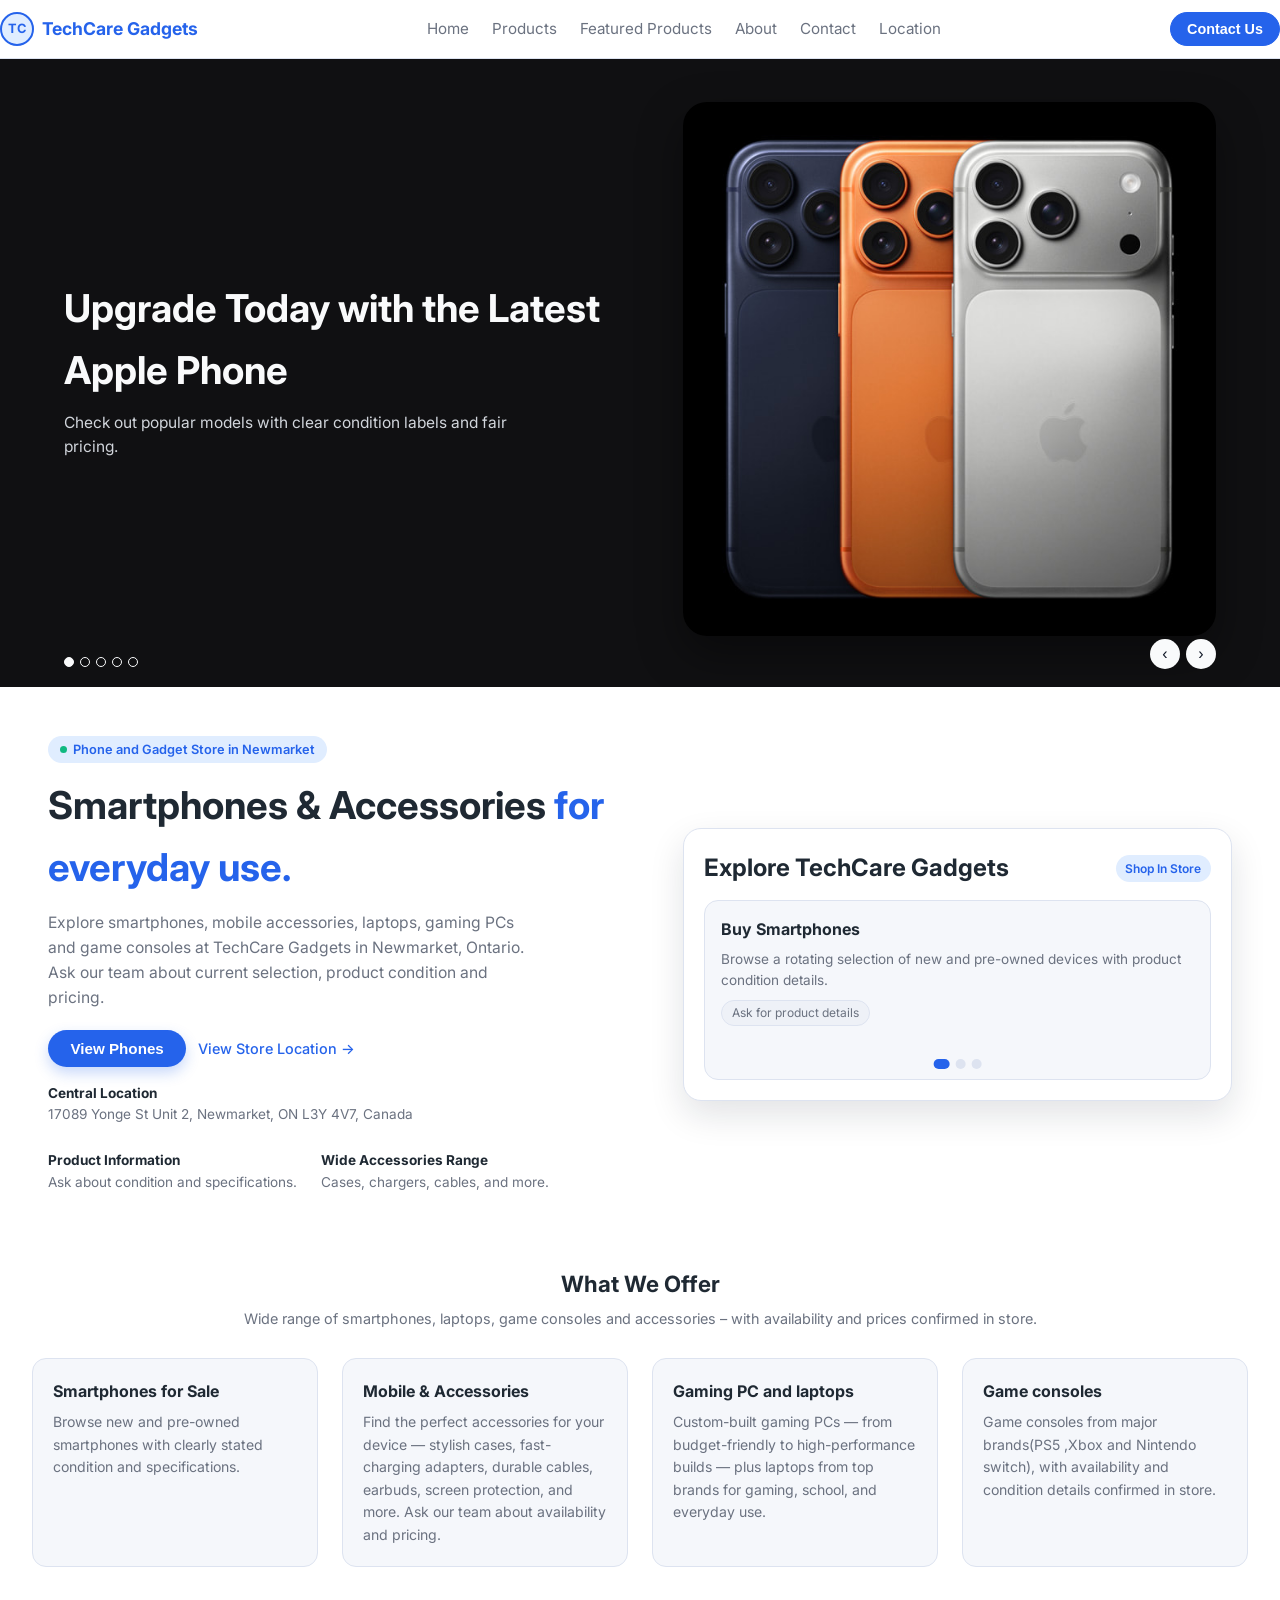
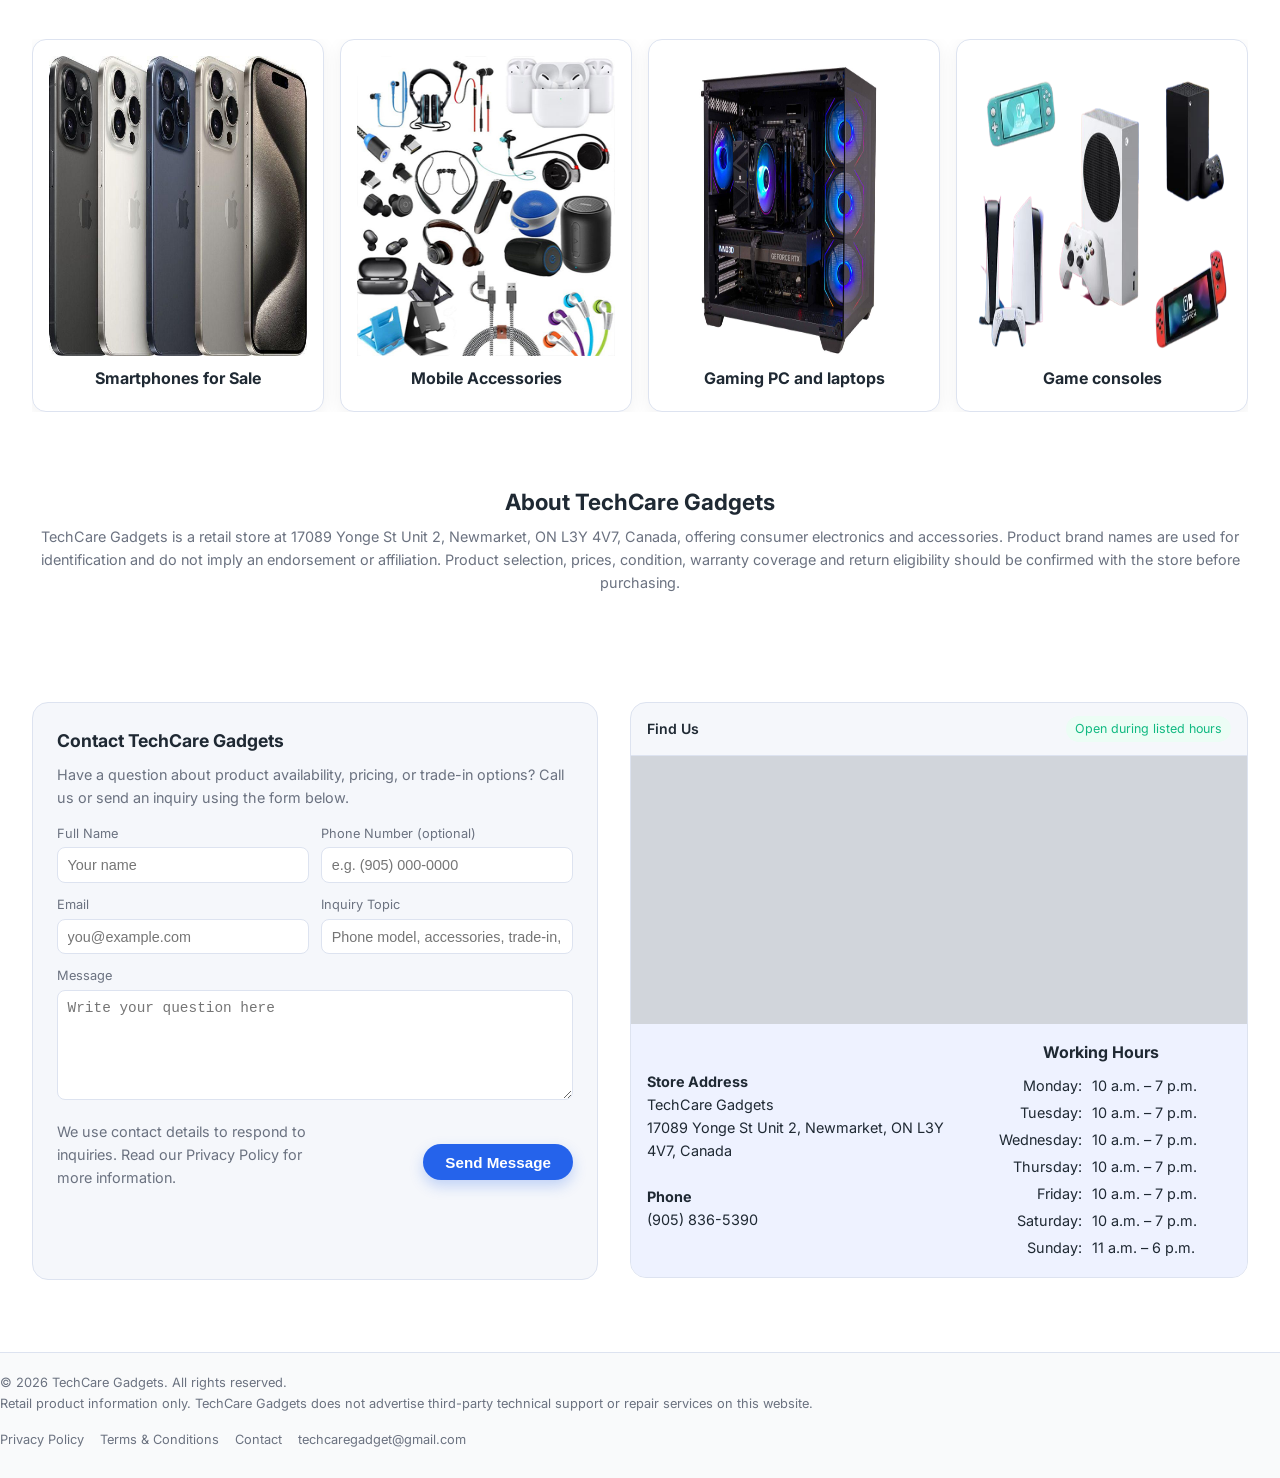
<file: index.html>
<!DOCTYPE html>
<html lang="en">
<head>
  <meta charset="UTF-8" />
  <meta name="viewport" content="width=device-width, initial-scale=1.0" />
  <title>TechCare Gadgets | Phones & Accessories</title>

  <!-- Retail storefront description: only advertise products actually offered. -->
  <meta name="description" content="TechCare Gadgets is a Newmarket, Ontario retail store offering smartphones, phone accessories, laptops, gaming PCs and game consoles. Contact the store for availability and pricing." />
  <meta name="robots" content="index,follow" />

  <!-- Preload & load font fast -->
  <link rel="preconnect" href="https://fonts.googleapis.com">
  <link rel="preconnect" href="https://fonts.gstatic.com" crossorigin>
  <link rel="preload" href="https://fonts.googleapis.com/css2?family=Inter:wght@300;400;500;600&display=swap" as="style">
  <link href="https://fonts.googleapis.com/css2?family=Inter:wght@300;400;500;600&display=swap" rel="stylesheet">

  <!-- Main stylesheet -->
  <link rel="stylesheet" href="style.css">

  <!-- LocalBusiness / MobilePhoneStore Schema -->
  <script type="application/ld+json">
  {
    "@context": "https://schema.org",
    "@type": "MobilePhoneStore",
    "name": "TechCare Gadgets",
    "address": {
      "@type": "PostalAddress",
      "streetAddress": "17089 Yonge St Unit 2",
      "addressLocality": "Newmarket",
      "addressRegion": "ON",
      "postalCode": "L3Y 4V7",
      "addressCountry": "CA"
    },
    "telephone": "+19058365390",
    "url": "https://tech-care-gadgets.vercel.app/",
    "openingHoursSpecification": [
      {
        "@type": "OpeningHoursSpecification",
        "dayOfWeek": ["Monday","Tuesday","Wednesday","Friday"],
        "opens": "10:00",
        "closes": "19:00"
      },
      {
        "@type": "OpeningHoursSpecification",
        "dayOfWeek": "Thursday",
        "opens": "10:00",
        "closes": "19:00"
      },
      {
        "@type": "OpeningHoursSpecification",
        "dayOfWeek": "Saturday",
        "opens": "10:00",
        "closes": "19:00"
      },
      {
        "@type": "OpeningHoursSpecification",
        "dayOfWeek": "Sunday",
        "opens": "11:00",
        "closes": "18:00"
      }
    ]
  }
  </script>
</head>
<body>

 

  <!-- HEADER -->
  <header>
    <div class="container nav">
      <div class="logo">
        <div class="logo-icon">TC</div>
        <span>TechCare Gadgets</span>
      </div>

      <nav aria-label="Primary navigation">
        <ul>
          <li><a href="#home">Home</a></li>
          <li><a href="#services">Products</a></li>
          <li><a href="#featured">Featured Products</a></li>
          <!--<li><a href="#featured">Featured Phones</a></li>-->
          <li><a href="#about">About</a></li>
          <li><a href="#contact">Contact</a></li>
          <li><a href="#location">Location</a></li>
        </ul>
      </nav>

      <button class="nav-cta" onclick="document.getElementById('contact').scrollIntoView({behavior:'smooth'})">
        Contact Us
      </button>
    </div>
  </header>

   <!-- ===== FULL-WIDTH PROMO HERO (slides from backend later) ===== -->
  <section class="promo-hero" id="promo-hero">
    <div class="promo-hero-track" id="promoHeroTrack">
      <!-- JS will inject .promo-slide items into this container -->
      <div class="promo-slides" id="promoSlides"></div>
    </div>

    <!-- Controls & dots -->
    <div class="promo-controls">
      <button type="button" class="promo-arrow" id="promoPrev" aria-label="Previous promotion">‹</button>
      <button type="button" class="promo-arrow" id="promoNext" aria-label="Next promotion">›</button>
    </div>

    <div class="promo-dots" id="promoDots" aria-label="Promotion navigation"></div>
  </section>

  <!-- HERO -->
  <main id="home">
    <section class="hero">
      <div class="hero-full hero-grid">
        <!-- Left -->
        <div>
          <div class="hero-tag">
            <span class="badge-dot"></span>
            Phone and Gadget Store in Newmarket
          </div>

          <h1>
            Smartphones &amp; Accessories
            <span class="highlight">for everyday use.</span>
          </h1>

          <p>
            Explore smartphones, mobile accessories, laptops, gaming PCs and game consoles at TechCare Gadgets in Newmarket, Ontario. Ask our team about current selection, product condition and pricing.
          </p>

          <div class="hero-cta-group">
            <button class="btn-primary" onclick="document.getElementById('featured').scrollIntoView({behavior:'smooth'})">
              View  Phones
            </button>

            <a href="#location" class="btn-secondary-link">
              View Store Location →
            </a>
          </div>

          <div class="hero-meta">
            <div>
              <strong>Central Location</strong><br />
              17089 Yonge St Unit 2, Newmarket, ON L3Y 4V7, Canada
            </div>
            <div>
              <strong>Product Information</strong><br />
              Ask about condition and specifications.
            </div>
            <div>
              <strong>Wide Accessories Range</strong><br />
              Cases, chargers, cables, and more.
            </div>
          </div>
        </div>

        <!-- Right: Offer slider -->
        <div class="hero-card" aria-label="Highlights">
          <div class="hero-card-header">
            <h2>Explore TechCare Gadgets</h2>
            <span class="hero-card-badge">Shop In Store</span>
          </div>

          <div class="slider" id="offer-slider">
            <div class="slide-track" id="slide-track">
              <div class="slide">
                <div class="slide-text">
                  <h3>Buy Smartphones</h3>
                  <p>Browse a rotating selection of new and pre-owned devices with product condition details.</p>
                  <span class="pill">Ask for product details</span>
                </div>
                <!--<div class="slide-image">
                  <div class="slide-image-placeholder" aria-hidden="true"></div>
                </div> -->
              </div>

              <div class="slide">
                <div class="slide-text">
                  <h3>Sell or Trade-In</h3>
                  <p>Bring your phone for a straightforward evaluation and trade-in information.</p>
                  <span class="pill">Availability and offers may vary</span>
                </div>
                <!--<div class="slide-image">
                  <div class="slide-image-placeholder" aria-hidden="true"></div>
                </div>-->
              </div>

              <div class="slide">
                <div class="slide-text">
                  <h3>Accessories Wall</h3>
                  <p>Find cases, cables, chargers, and more that match and protect your device.</p>
                  <span class="pill">Ask about current selection</span>
                </div>
                <!--<div class="slide-image">
                  <div class="slide-image-placeholder" aria-hidden="true"></div>
                </div>-->
              </div>
            </div>

            <div class="slider-dots" aria-label="Slide navigation">
              <button type="button" class="active" data-slide="0"></button>
              <button type="button" data-slide="1"></button>
              <button type="button" data-slide="2"></button>
            </div>
          </div>
        </div>
      </div>
    </section>

    <!-- PRODUCTS (SAFE SERVICES) -->
    <section class="section section-full" id="services">

      <div class="container">
        <div class="section-header">
          <h2>What We Offer</h2>
          <p>Wide range of smartphones, laptops, game consoles and accessories – with availability and prices confirmed in store.</p>
        </div>

        <div class="service-grid">
          <article class="service-card">
            <h3>Smartphones for Sale</h3>
            <p>
              Browse new and pre-owned smartphones with clearly stated condition and specifications.
            </p>
          </article>
          

          <article class="service-card">
            <h3>Mobile  &amp; Accessories</h3>
            <p>
              Find the perfect accessories for your device — stylish cases, fast-charging adapters, durable cables, earbuds, screen protection, and more. Ask our team about availability and pricing.
            </p>
          </article>

          <article class="service-card">
            <h3>Gaming PC and laptops</h3>
            <p>
            Custom-built gaming PCs — from budget-friendly to high-performance builds — plus laptops from top brands for gaming, school, and everyday use.
            </p>
          </article>

          <article class="service-card">
            <h3>Game consoles</h3>
            <p>
              Game consoles from major brands(PS5 ,Xbox and Nintendo switch), with availability and condition details confirmed in store.
            </p>
          </article>
        </div>
      </div>
    </section>

    <!-- PRODUCT SLIDER -->
    <section class="product-slider section-full" id="featured">
      <div class="container">
        <!--<h2>Featured Phones</h2>
        <p>A selection of smartphones commonly available at our store. Stock may vary.</p> -->

        <div class="product-slider-wrapper">
          <div class="product-track">
            <!-- Card 1 -->
            <article class="product-card">
              <picture>
                <img src="images/1.jpeg" loading="lazy" alt="smartphones" width="360" height="300">
              </picture>
              <h3>Smartphones for Sale</h3>
              
            </article>

            <!-- Card 2 -->
            <article class="product-card">
              <picture>
                <img src="images/14.jpg" loading="lazy" alt="Mobile Accessories" width="360" height="300">
              </picture>
              <h3>Mobile Accessories</h3>
              
            </article>

            <!-- Card 3 -->
            <article class="product-card">
              <picture>
                
                <img src="images/12.jpg" loading="lazy" alt="Gaming PC and laptops" width="360" height="300">
              </picture>
              <h3>Gaming PC and laptops</h3>
              
            </article>
            <!-- Card 4 -->
            
            <article class="product-card">
              <picture>
                <img src="images/10.png" loading="lazy" alt="Game consoles" width="360" height="300">
              </picture>
              <h3>Game consoles</h3>
              
            </article>
          </div>
        </div>

        <!--<div class="product-nav">
          <button type="button" id="prevProduct">‹ Prev</button>
          <button type="button" id="nextProduct">Next ›</button>
        </div>-->
      </div>
    </section>

    <!-- STORE INFORMATION -->
    <section class="section section-full" id="about">
      <div class="container section-header">
        <h2>About TechCare Gadgets</h2>
        <p>TechCare Gadgets is a retail store at 17089 Yonge St Unit 2, Newmarket, ON L3Y 4V7, Canada, offering consumer electronics and accessories. Product brand names are used for identification and do not imply an endorsement or affiliation. Product selection, prices, condition, warranty coverage and return eligibility should be confirmed with the store before purchasing.</p>
      </div>
    </section>

    <!-- CONTACT & MAP -->
    <section class="section section-full" id="contact">

      <div class="container contact-grid">
        <!-- Contact Form -->
        <div class="contact-card">
          <h3>Contact TechCare Gadgets</h3>
          <p>
            Have a question about product availability, pricing, or trade-in options? Call us or send an inquiry using the form below.
          </p>

          <!-- Requires a properly configured backend handler in script.js before this form is advertised as working. -->
          <form id="contactForm" action="#" method="post" novalidate>
            <div class="form-row">
              <div>
                <label for="name">Full Name</label>
                <input type="text" id="name" name="name" required placeholder="Your name" />
              </div>

              <div>
                <label for="phoneInput">Phone Number (optional)</label>
                <input type="tel" id="phoneInput" name="phone" placeholder="e.g. (905) 000-0000" />
              </div>
            </div>

            <div class="form-row" style="margin-top: 0.75rem;">
              <div>
                <label for="email">Email</label>
                <input type="email" id="email" name="email" required placeholder="you@example.com" />
              </div>

              <div>
                <label for="topic">Inquiry Topic</label>
                <input type="text" id="topic" name="topic" placeholder="Phone model, accessories, trade-in, etc." />
              </div>
            </div>

            <div style="margin-top: 0.75rem;">
              <label for="message">Message</label>
              <textarea id="message" name="message" placeholder="Write your question here" required></textarea>
            </div>

            <div class="form-footer">
              <p class="form-note">
                We use contact details to respond to inquiries. Read our <a href="privacy.html">Privacy Policy</a> for more information.
              </p>
              <button type="submit" class="btn-primary">
                Send Message
              </button>
            </div>

            <div class="form-success" id="formSuccess" role="status">
              Thank you! Your message has been sent. We’ll get back to you during store hours.
            </div>
            <br>
            <br>
          </form>
        </div>

        <!-- Map + Address / Hours -->
        <div class="map-card" id="location">
          <div class="map-header">
            <span class="label">Find Us</span>
            <span class="status">Open during listed hours</span>
          </div>
          <div class="map-wrapper">
            <iframe
              title="TechCare Gadgets Location"
              loading="lazy"
              allowfullscreen
              referrerpolicy="no-referrer-when-downgrade"
              src="https://www.google.com/maps/embed?pb=!1m18!1m12!1m3!1d2867.8754692533657!2d-79.4775439!3d44.0446278!2m3!1f0!2f0!3f0!3m2!1i1024!2i768!4f13.1!3m3!1m2!1s0x882ad1205a45e7f3%3A0x9bb02aca1778d240!2sTech%20Care%20Gadgets!5e0!3m2!1sen!2sca!4v1795029282290!5m2!1sen!2sca" width="600" height="450" style="border:0;">
            </iframe>
          </div>

          <div class="address-wrapper">
            <div class="address-left">
              <strong>Store Address</strong><br>
              TechCare Gadgets<br>
              17089 Yonge St Unit 2, Newmarket, ON L3Y 4V7, Canada<br>
              <br>

              <strong>Phone</strong><br>
              <a href="tel:+19058365390">(905) 836-5390</a>
            </div>

            <div class="hours-right">
              <div class="hours-title">Working Hours</div>
              <div class="hours-list">
                <div class="row"><span>Monday:</span> <span>10 a.m. – 7 p.m.</span></div>
                <div class="row"><span>Tuesday:</span> <span>10 a.m. – 7 p.m.</span></div>
                <div class="row"><span>Wednesday:</span> <span>10 a.m. – 7 p.m.</span></div>
                <div class="row"><span>Thursday:</span> <span>10 a.m. – 7 p.m.</span></div>
                <div class="row"><span>Friday:</span> <span>10 a.m. – 7 p.m.</span></div>
                <div class="row"><span>Saturday:</span> <span>10 a.m. – 7 p.m.</span></div>
                <div class="row"><span>Sunday:</span> <span>11 a.m. – 6 p.m.</span></div>
              </div>
            </div>
          </div>

        </div>
      </div>
    </section>
  </main>

  <!-- FOOTER -->
  <footer>
    <div class="container footer-grid">
      <div>
        © <span id="year"></span> TechCare Gadgets. All rights reserved.
        <br>Retail product information only. TechCare Gadgets does not advertise third-party technical support or repair services on this website.
      </div>
      <div class="footer-links">
        <a href="privacy.html" aria-label="Privacy Policy">Privacy Policy</a>
        <a href="terms.html" aria-label="Terms &amp; Conditions">Terms &amp; Conditions</a>
        <a href="#contact" aria-label="Contact">Contact</a>
         <a href="mailto:techcaregadget@gmail.com" aria-label="Email TechCare Gadgets">techcaregadget@gmail.com</a>
      </div>
    </div>
  </footer>

  <!-- Main JS -->
  <script src="script.js"></script>
</body>
</html>
</file>
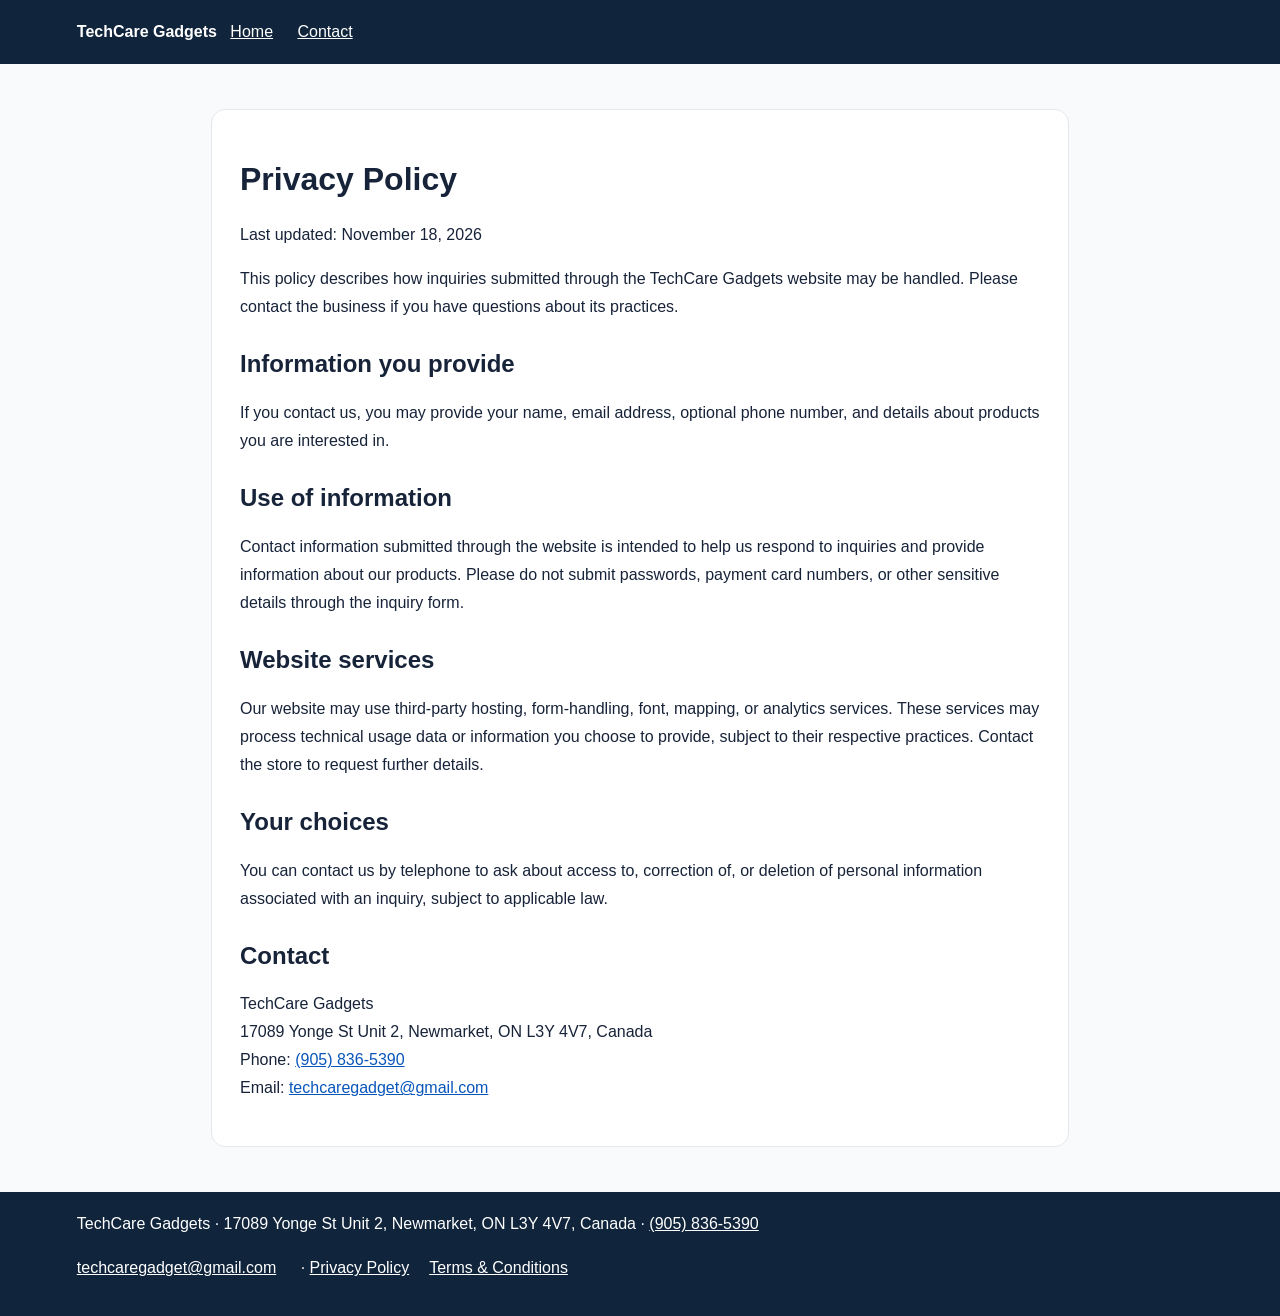
<file: privacy.html>
<!doctype html><html lang="en"><head><meta charset="utf-8"><meta name="viewport" content="width=device-width,initial-scale=1"><title>Privacy Policy | TechCare Gadgets</title><meta name="robots" content="index,follow"><link rel="canonical" href="https://tech-care-gadgets.vercel.app/privacy.html"><style>body{font-family:Inter,Arial,sans-serif;background:#f8fafc;color:#172339;line-height:1.75;margin:0}main{max-width:800px;margin:45px auto;padding:28px;background:white;border:1px solid #e5e7eb;border-radius:14px}header,footer{padding:18px 6%;background:#10243b;color:white}header a,footer a{color:white;margin-right:20px}h1,h2{line-height:1.25}h2{margin-top:28px}a{color:#0956ba}@media(max-width:800px){main{margin:15px;padding:18px}}</style></head><body><header><strong>TechCare Gadgets</strong> &nbsp; <a href="index.html">Home</a> <a href="index.html#contact">Contact</a></header><main><h1>Privacy Policy</h1><p>Last updated: November 18, 2026</p><p>This policy describes how inquiries submitted through the TechCare Gadgets website may be handled. Please contact the business if you have questions about its practices.</p><h2>Information you provide</h2><p>If you contact us, you may provide your name, email address, optional phone number, and details about products you are interested in.</p><h2>Use of information</h2><p>Contact information submitted through the website is intended to help us respond to inquiries and provide information about our products. Please do not submit passwords, payment card numbers, or other sensitive details through the inquiry form.</p><h2>Website services</h2><p>Our website may use third-party hosting, form-handling, font, mapping, or analytics services. These services may process technical usage data or information you choose to provide, subject to their respective practices. Contact the store to request further details.</p><h2>Your choices</h2><p>You can contact us by telephone to ask about access to, correction of, or deletion of personal information associated with an inquiry, subject to applicable law.</p><h2>Contact</h2><p>TechCare Gadgets<br>17089 Yonge St Unit 2, Newmarket, ON L3Y 4V7, Canada<br>Phone: <a href="tel:+19058365390">(905) 836-5390</a><br>Email: <a href="mailto:techcaregadget@gmail.com">techcaregadget@gmail.com</a></p></main><footer>TechCare Gadgets · 17089 Yonge St Unit 2, Newmarket, ON L3Y 4V7, Canada · <a href="tel:+19058365390">(905) 836-5390</a><p><a href="mailto:techcaregadget@gmail.com">techcaregadget@gmail.com</a> · <a href="privacy.html">Privacy Policy</a><a href="terms.html">Terms & Conditions</a></p></footer></body></html>
</file>
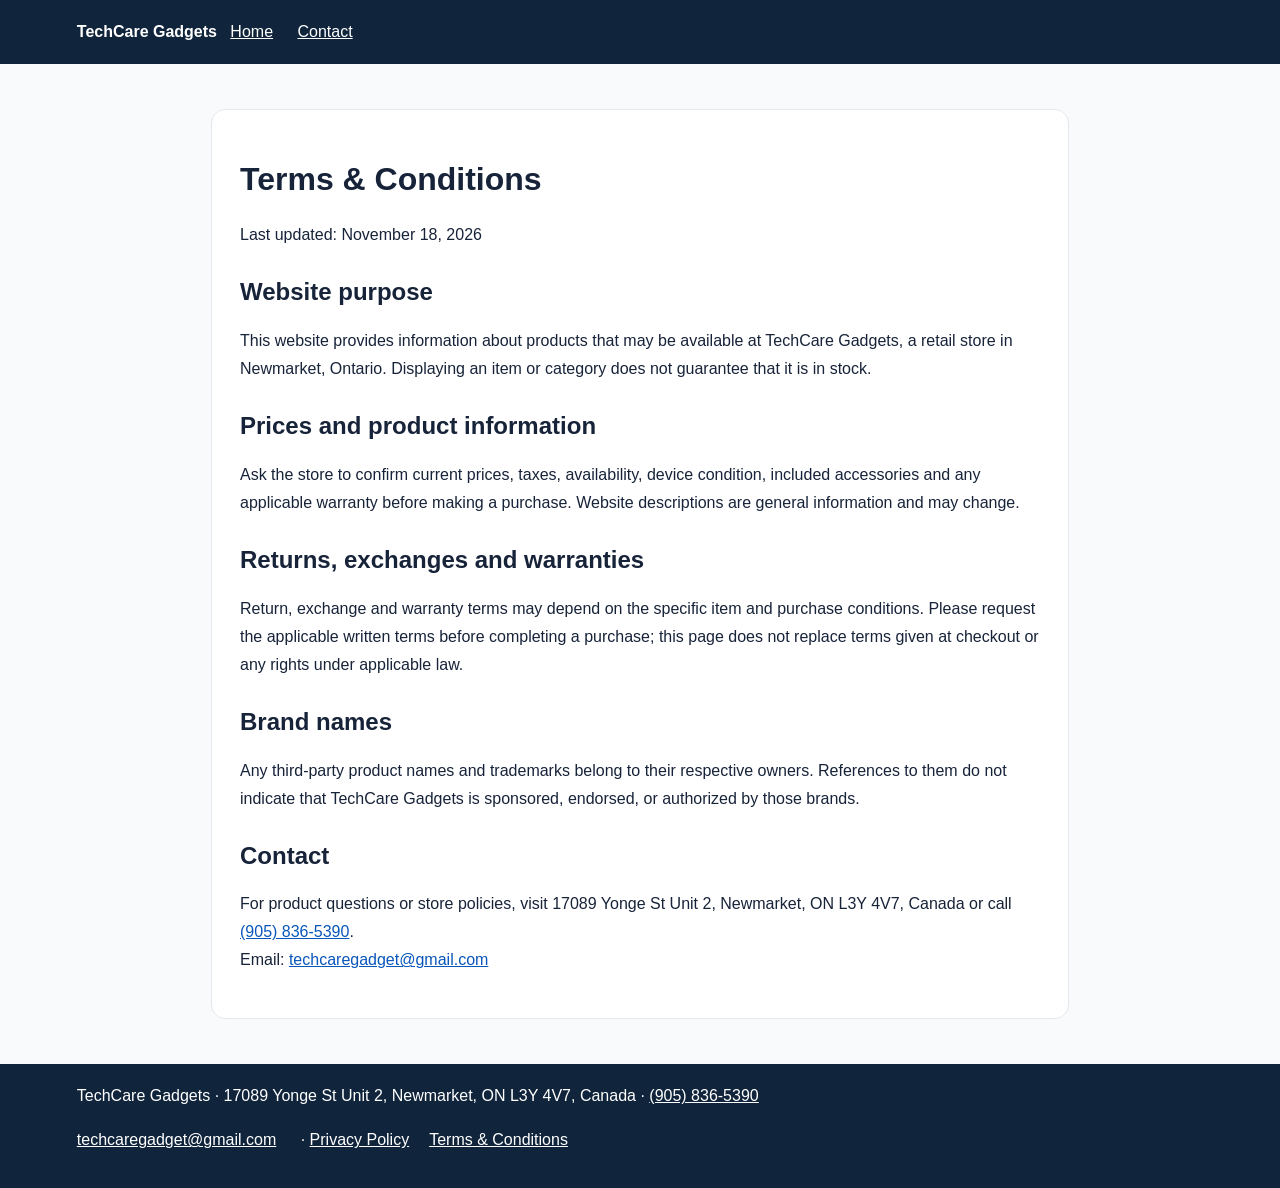
<file: terms.html>
<!doctype html><html lang="en"><head><meta charset="utf-8"><meta name="viewport" content="width=device-width,initial-scale=1"><title>Terms & Conditions | TechCare Gadgets</title><meta name="robots" content="index,follow"><link rel="canonical" href="https://tech-care-gadgets.vercel.app/terms.html"><style>body{font-family:Inter,Arial,sans-serif;background:#f8fafc;color:#172339;line-height:1.75;margin:0}main{max-width:800px;margin:45px auto;padding:28px;background:white;border:1px solid #e5e7eb;border-radius:14px}header,footer{padding:18px 6%;background:#10243b;color:white}header a,footer a{color:white;margin-right:20px}h1,h2{line-height:1.25}h2{margin-top:28px}a{color:#0956ba}@media(max-width:800px){main{margin:15px;padding:18px}}</style></head><body><header><strong>TechCare Gadgets</strong> &nbsp; <a href="index.html">Home</a> <a href="index.html#contact">Contact</a></header><main><h1>Terms & Conditions</h1><p>Last updated: November 18, 2026</p><h2>Website purpose</h2><p>This website provides information about products that may be available at TechCare Gadgets, a retail store in Newmarket, Ontario. Displaying an item or category does not guarantee that it is in stock.</p><h2>Prices and product information</h2><p>Ask the store to confirm current prices, taxes, availability, device condition, included accessories and any applicable warranty before making a purchase. Website descriptions are general information and may change.</p><h2>Returns, exchanges and warranties</h2><p>Return, exchange and warranty terms may depend on the specific item and purchase conditions. Please request the applicable written terms before completing a purchase; this page does not replace terms given at checkout or any rights under applicable law.</p><h2>Brand names</h2><p>Any third-party product names and trademarks belong to their respective owners. References to them do not indicate that TechCare Gadgets is sponsored, endorsed, or authorized by those brands.</p><h2>Contact</h2><p>For product questions or store policies, visit 17089 Yonge St Unit 2, Newmarket, ON L3Y 4V7, Canada or call <a href="tel:+19058365390">(905) 836-5390</a>.<br>Email: <a href="mailto:techcaregadget@gmail.com">techcaregadget@gmail.com</a></p></main><footer>TechCare Gadgets · 17089 Yonge St Unit 2, Newmarket, ON L3Y 4V7, Canada · <a href="tel:+19058365390">(905) 836-5390</a><p><a href="mailto:techcaregadget@gmail.com">techcaregadget@gmail.com</a> · <a href="privacy.html">Privacy Policy</a><a href="terms.html">Terms & Conditions</a></p></footer></body></html>
</file>
<file: style.css>
/* === BASIC FAST STYLES / RESET === */
* {
  box-sizing: border-box;
  margin: 0;
  padding: 0;
}

:root {
  --bg: #ffffff;
  --bg-soft: #f5f7fb;
  --bg-softer: #eef1f7;
  --border: #dde3f0;
  --text-main: #1f2933;
  --text-muted: #6b7280;
  --accent: #2563eb;
  --accent-soft: #e0edff;
  --accent-2: #10b981;
}

body {
  font-family: 'Inter', system-ui, -apple-system, BlinkMacSystemFont, "Segoe UI", sans-serif;
  background: var(--bg);
  color: var(--text-main);
  line-height: 1.6;
}

img {
  max-width: 100%;
  display: block;
}

a {
  text-decoration: none;
  color: inherit;
}

header .container {
  display: flex;
  justify-content: space-between;
  align-items: center;
}


/* === HEADER === */
header {
  border-bottom: 1px solid var(--border);
  background: rgba(255, 255, 255, 0.9);
  backdrop-filter: blur(10px);
  position: sticky;
  top: 0;
  z-index: 20;
}

.nav {
  display: flex;
  justify-content: space-between;
  align-items: center;
  padding: .75rem 0;
}

.logo {
  display: flex;
  align-items: center;
  gap: .5rem;
  font-weight: 700;
  font-size: 1.1rem;
  color: var(--accent);
}

.logo-icon {
  width: 34px;
  height: 34px;
  border-radius: 999px;
  border: 2px solid var(--accent);
  display: flex;
  align-items: center;
  justify-content: center;
  font-size: .8rem;
  background: var(--accent-soft);
}

nav ul {
  list-style: none;
  display: flex;
  gap: 1.25rem;
  font-size: .95rem;
}

nav a {
  color: var(--text-muted);
  padding: .25rem .1rem;
  position: relative;
}

nav a::after {
  content: "";
  position: absolute;
  left: 0;
  bottom: -2px;
  width: 0;
  height: 2px;
  background: var(--accent);
  transition: width .2s ease;
}

nav a:hover::after {
  width: 100%;
}

.nav-cta {
  padding: .5rem 1rem;
  border-radius: 999px;
  border: 1px solid var(--accent);
  color: #fff;
  background: var(--accent);
  font-size: .9rem;
  font-weight: 600;
  cursor: pointer;
}

/* === FULL-WIDTH PROMO HERO (WHOLE BANNER SLIDES) === */
.promo-hero {
  width: 100%;
  background: #101012;
  color: #f9fafb;
  padding: 2.5rem 0 3rem;
  overflow: hidden;
  position: relative;
}

.promo-hero-track {
  width: 100%;
  display: flex;
}

.promo-slides {
  display: flex;
  width: 100%;
  transition: transform 0.6s ease;
}

.promo-slide {
  flex: 0 0 100%;
  display: grid;
  grid-template-columns: minmax(0, 1.1fr) minmax(0, 1fr);
  gap: 2rem;
  align-items: center;
  padding: 0 5%;
  min-height: 320px;
  box-sizing: border-box;
}

.promo-text h2 {
  font-size: clamp(2rem, 3vw, 2.6rem);
  margin-bottom: .6rem;
}

.promo-text p {
  font-size: .97rem;
  color: #d1d5db;
  max-width: 460px;
}

.promo-image img {
  width: 100%;
  border-radius: 24px;
  object-fit: cover;
  box-shadow: 0 18px 45px rgba(0, 0, 0, 0.4);
}

/* promo controls + dots */
.promo-controls {
  position: absolute;
  right: 5%;
  bottom: 18px;
  display: flex;
  gap: 6px;
}

.promo-arrow {
  width: 30px;
  height: 30px;
  border-radius: 999px;
  border: none;
  background: #f9fafb;
  color: #111827;
  cursor: pointer;
  font-size: 1rem;
}

.promo-dots {
  position: absolute;
  left: 5%;
  bottom: 20px;
  display: flex;
  gap: 6px;
}

.promo-dots button {
  width: 10px;
  height: 10px;
  border-radius: 999px;
  border: 1px solid #f9fafb;
  background: transparent;
  cursor: pointer;
}

.promo-dots button.active {
  background: #f9fafb;
}


/* === TOP HERO SLIDER SECTION (image-only banner) === */
.top-banner {
  width: 100%;
  background: #0d0d0d;
  color: #fff;
  padding: 2.5rem 0 3.5rem;
}

.top-banner-inner {
  width: 90%;
  max-width: 1250px;
  margin: 0 auto;
  display: grid;
  grid-template-columns: minmax(0,1fr) minmax(0,1.2fr);
  gap: 2rem;
  align-items: center;
}

.top-banner-text .tb-kicker {
  font-size: 0.8rem;
  letter-spacing: 0.08em;
  text-transform: uppercase;
  color: #9ca3af;
}

.tb-title {
  font-size: clamp(1.9rem, 3vw, 2.7rem);
  margin: .6rem 0;
  font-weight: 700;
}

.tb-desc {
  font-size: 1rem;
  color: #d1d5db;
  max-width: 400px;
  margin-bottom: 1.3rem;
}

.tb-btn {
  padding: 0.7rem 1.4rem;
  border-radius: 999px;
  background: #2563eb;
  color: #fff;
  border: none;
  font-size: 0.95rem;
  cursor: pointer;
}

/* Slider */
.top-banner-slider {
  position: relative;
  height: 360px;
  overflow: hidden;
  border-radius: 18px;
}

.tb-slides {
  display: flex;
  height: 100%;
  transition: transform 0.5s ease;
}

.tb-slide {
  flex: 0 0 100%;
  height: 100%;
}

.tb-slide img {
  width: 100%;
  height: 100%;
  object-fit: cover;
  border-radius: 18px;
}

/* Arrows */
.tb-arrow {
  position: absolute;
  bottom: 15px;
  right: 15px;
  width: 32px;
  height: 32px;
  border-radius: 999px;
  border: none;
  background: #fff;
  color: #111;
  cursor: pointer;
  font-size: 1rem;
  z-index: 3;
}

.tb-prev { right: 55px; }

/* Dots */
.tb-dots {
  position: absolute;
  bottom: 15px;
  left: 20px;
  display: flex;
  gap: 6px;
}

.tb-dots button {
  width: 11px;
  height: 11px;
  border-radius: 999px;
  border: 1px solid #fff;
  background: transparent;
  cursor: pointer;
}

.tb-dots button.active {
  background: #fff;
}

/* === HERO === */
.hero {
  background: radial-gradient(circle at top left,#fff 0,transparent 55%),
             radial-gradient(circle at top right,#fff 0,transparent 55%);
  padding: 3rem 0 2rem;
  
}
/* Full-width hero wrapper */
.hero-full {
  width: 100%;
  padding-left: 3rem;
  padding-right: 3rem;
  max-width: 1600px; /* optional, prevents stretching on ultra-wide monitors */
  margin: 0 auto;
}


.hero-grid {
  display: grid;
  grid-template-columns: minmax(0,1.1fr) minmax(0,1fr);
  gap: 2rem;
  align-items: center;
}

.hero-tag {
  display: inline-flex;
  align-items: center;
  gap: .35rem;
  padding: .2rem .75rem;
  border-radius: 999px;
  background: var(--accent-soft);
  color: var(--accent);
  font-size: .8rem;
  font-weight: 600;
  margin-bottom: .75rem;
}

.badge-dot {
  width: 7px;
  height: 7px;
  border-radius: 999px;
  background: var(--accent-2);
}

.hero h1 {
  font-size: clamp(2rem,3vw,2.6rem);
  margin-bottom: .75rem;
}

.hero h1 .highlight {
  color: var(--accent);
}

.hero p {
  color: var(--text-muted);
  font-size: .98rem;
  max-width: 480px;
  margin-bottom: 1.25rem;
}

.hero-cta-group {
  display: flex;
  flex-wrap: wrap;
  gap: .75rem;
  align-items: center;
  margin-bottom: 1rem;
}

.btn-primary {
  padding: .6rem 1.4rem;
  border-radius: 999px;
  border: none;
  background: var(--accent);
  color: #fff;
  font-weight: 600;
  font-size: .95rem;
  cursor: pointer;
  display: inline-flex;
  align-items: center;
  gap: .4rem;
  box-shadow: 0 6px 14px rgba(37,99,235,.25);
}

.btn-secondary-link {
  display: inline-flex;
  align-items: center;
  gap: .3rem;
  color: var(--accent);
  font-size: .9rem;
  font-weight: 500;
}

.hero-meta {
  display: flex;
  flex-wrap: wrap;
  gap: 1.5rem;
  font-size: .85rem;
  color: var(--text-muted);
  margin-top: .75rem;
}

.hero-meta strong {
  color: var(--text-main);
}

/* === HERO CARD / OFFER SLIDER === */
.hero-card {
  background: #fff;
  border-radius: 18px;
  padding: 1.25rem;
  box-shadow: 0 14px 35px rgba(15,23,42,.12);
  border: 1px solid var(--border);
}

.hero-card-header {
  display: flex;
  justify-content: space-between;
  align-items: center;
  margin-bottom: .75rem;
}

.hero-card-badge {
  padding: .25rem .6rem;
  border-radius: 999px;
  background: var(--accent-soft);
  color: var(--accent);
  font-size: .75rem;
  font-weight: 600;
}

.slider {
  position: relative;
  overflow: hidden;
  border-radius: 14px;
  border: 1px solid var(--border);
  background: var(--bg-soft);
  min-height: 180px;      /* safe minimum */
  height: auto !important; /* allow full text */
  padding-bottom: 2.2rem; /* space for dots */
}


.slide-track {
  display: flex;
  width: 300%;
  height: 100%;
  transition: transform .6s ease-in-out;
}

/* Fix small CP Wireless offer slider */
.slide {
  flex: 0 0 100%;
  padding: 1rem;
  display: grid;
  grid-template-columns: 1fr !important;   /* ← Make full width */
  gap: .75rem;
  align-items: flex-start;
}
.slide-text p {
  white-space: normal !important;
  word-break: break-word !important;
  overflow-wrap: break-word !important;
}


.slide-text h3 {
  font-size: 1rem;
  margin-bottom: .4rem;
}

.slide-text p {
  font-size: .85rem;
  color: var(--text-muted);
  margin-bottom: .45rem;
}

.pill {
  display: inline-block;
  padding: .15rem .6rem;
  border-radius: 999px;
  background: var(--bg-softer);
  border: 1px solid var(--border);
  font-size: .75rem;
  color: var(--text-muted);
}

.slide-image-placeholder {
  width: 120px;
  height: 120px;
  border-radius: 32px;
  background: linear-gradient(135deg,#2563eb,#10b981);
  position: relative;
  overflow: hidden;
}

.slide-image-placeholder::before,
.slide-image-placeholder::after {
  content: "";
  position: absolute;
  border-radius: 999px;
  background: rgba(255,255,255,.18);
  filter: blur(1px);
}

.slide-image-placeholder::before {
  width: 80px;
  height: 80px;
  top: -18px;
  right: -12px;
}

.slide-image-placeholder::after {
  width: 90px;
  height: 90px;
  bottom: -22px;
  left: -10px;
}

.slider-dots {
  position: absolute;
  bottom: 10px;
  left: 50%;
  transform: translateX(-50%);
  display: flex;
  gap: .4rem;
}

.slider-dots button {
  width: 10px;
  height: 10px;
  border-radius: 999px;
  border: none;
  background: var(--border);
  cursor: pointer;
}

.slider-dots button.active {
  background: var(--accent);
  width: 16px;
}

/* === SECTION / PRODUCTS / PRODUCT SLIDER === */
.section {
  padding: 2.5rem 0;
}

.section-header {
  text-align: center;
  margin-bottom: 1.75rem;
}

.section-header h2 {
  font-size: 1.4rem;
  margin-bottom: .35rem;
}

.section-header p {
  font-size: .9rem;
  color: var(--text-muted);
}

.service-grid {
  display: grid;
  grid-template-columns: repeat(auto-fit,minmax(230px,1fr));
  gap: 1.5rem;
}

.service-card {
  background: var(--bg-soft);
  border-radius: 14px;
  padding: 1.25rem;
  border: 1px solid var(--border);
}

.service-card h3 {
  font-size: 1rem;
  margin-bottom: .4rem;
}

.service-card p {
  font-size: .88rem;
  color: var(--text-muted);
}

/* Product slider */
.product-slider {
  padding: 2rem 0;
}

.product-slider h2 {
  text-align: center;
  margin-bottom: 1rem;
  font-size: 1.4rem;
}

.product-slider p {
  text-align: center;
  color: var(--text-muted);
  font-size: .9rem;
  margin-bottom: 1.5rem;
}

.product-slider-wrapper {
  overflow: hidden;
  position: relative;
}

.product-track {
  display: flex;
  gap: 1rem;
  transition: transform .4s ease;
}

.product-card {
  min-width: 230px;
  background: #fff;
  border-radius: 14px;
  border: 1px solid var(--border);
  padding: 1rem;
  text-align: center;
  box-shadow: 0 4px 18px rgba(15,23,42,.06);
}

.product-card h3 {
  font-size: 1rem;
  margin-top: .6rem;
  margin-bottom: .2rem;
}

.product-card p {
  font-size: .85rem;
  color: var(--text-muted);
}

.product-nav {
  display: flex;
  justify-content: center;
  gap: .5rem;
  margin-top: .8rem;
}

.product-nav button {
  border: 1px solid var(--border);
  background: #fff;
  border-radius: 999px;
  padding: .25rem .7rem;
  font-size: .8rem;
  cursor: pointer;
}

/* === CONTACT & MAP === */
.contact-grid {
  display: grid;
  grid-template-columns: minmax(0,1.1fr) minmax(0,1.2fr);
  gap: 2rem;
  align-items: flex-start;
}

.contact-card {
  background: var(--bg-soft);
  border-radius: 16px;
  padding: 1.5rem;
  border: 1px solid var(--border);
}

.contact-card h3 {
  font-size: 1.1rem;
  margin-bottom: .5rem;
}

.contact-card p {
  font-size: .9rem;
  color: var(--text-muted);
  margin-bottom: .9rem;
}

form label {
  display: block;
  font-size: .8rem;
  margin-bottom: .2rem;
  color: var(--text-muted);
}

form input,
form textarea {
  width: 100%;
  padding: .55rem .6rem;
  border-radius: 8px;
  border: 1px solid var(--border);
  font-size: .9rem;
  outline: none;
  background: #fff;
}

form textarea {
  min-height: 110px;
  resize: vertical;
}

.form-row {
  display: grid;
  grid-template-columns: repeat(2,minmax(0,1fr));
  gap: .75rem;
}

.form-footer {
  margin-top: .8rem;
  display: flex;
  flex-wrap: wrap;
  align-items: center;
  gap: .5rem;
  justify-content: space-between;
}

.form-note {
  font-size: .75rem;
  color: var(--text-muted);
  max-width: 260px;
}

.form-success {
  margin-top: .6rem;
  font-size: .8rem;
  color: var(--accent-2);
  display: none;
}

.map-card {
  border-radius: 16px;
  overflow: hidden;
  border: 1px solid var(--border);
  background: var(--bg-soft);
}

.map-header {
  padding: .8rem 1rem;
  border-bottom: 1px solid var(--border);
  font-size: .88rem;
  display: flex;
  justify-content: space-between;
  align-items: center;
}

.map-header .label {
  font-weight: 600;
}

.map-header .status {
  font-size: .78rem;
  color: var(--accent-2);
  background: #ecfdf5;
  padding: .2rem .55rem;
  border-radius: 999px;
}

.map-wrapper {
  width: 100%;
  min-height: 260px;
  background: #d1d5db;
}

.map-wrapper iframe {
  border: 0;
  width: 100%;
  height: 100%;
  min-height: 260px;
}

/* === ADDRESS + WORKING HOURS LAYOUT === */
.address-wrapper {
  display: flex;
  justify-content: space-between;
  align-items: center;
  padding: 1rem;
  background: #eef2ff;
  font-size: .9rem;
}

.address-left {
  width: 55%;
}

.hours-right {
  width: 38%;
  text-align: left;
  min-width: 260px;
}

.hours-title {
  font-weight: 700;
  margin-bottom: 0.4rem;
  text-align: center;
  font-size: 1rem;
}

.hours-list .row {
  display: flex;
  justify-content: space-between;
  width: 100%;
  font-size: 0.9rem;
  padding: 2px 0;
}

.hours-list .row span:first-child {
  width: 48%;
  text-align: right;
  padding-right: 10px;
}

.hours-list .row span:last-child {
  width: 55%;
  text-align: left;
}

/* Keep times on one line only on larger screens */
@media (min-width: 601px) {
  .hours-list .row span:last-child {
    white-space: nowrap;
  }
}


/* === FOOTER === */
footer {
  border-top: 1px solid var(--border);
  padding: 1.25rem 0 1.75rem;
  margin-top: 2rem;
  font-size: .8rem;
  color: var(--text-muted);
  background: #f9fafb;
}

.footer-grid {
  display: flex;
  flex-wrap: wrap;
  justify-content: space-between;
  gap: 1rem;
  align-items: center;
}

.footer-links {
  display: flex;
  gap: 1rem;
}

/* === RESPONSIVE === */
@media (max-width: 900px) {
  .hero-grid,
  .contact-grid {
    grid-template-columns: minmax(0,1fr);
  }
  .hero {
    padding-top: 2.5rem;
  }
  .promo-slide {
    grid-template-columns: minmax(0,1fr);
    padding: 0 1.25rem;
  }
  .promo-image {
    order: -1;
  }
  .promo-controls {
    right: 1.25rem;
  }
  .promo-dots {
    left: 1.25rem;
  }
  .top-banner-inner {
    grid-template-columns: 1fr;
  }
  .top-banner-slider {
    height: 300px;
  }
}
@media (max-width: 700px) {

  /* Put nav and button together in one row */
  .nav-row {
    width: 100%;
    display: flex;
    justify-content: center;
    align-items: center;
    gap: 1rem;
    flex-wrap: nowrap;  /* prevent button dropping */
  }

  nav ul {
    display: flex;
    flex-wrap: nowrap;
    gap: 1rem;
  }

  .nav-cta {
    flex-shrink: 0;
    white-space: nowrap;
    padding: .45rem 1rem;
    font-size: .85rem;
  }

  /* Logo stays at top */
  header .container {
    display: flex !important;
    flex-direction: column !important;
    align-items: center;
    gap: .5rem;
  }
}




@media (max-width: 500px) {
  .form-row {
    grid-template-columns: minmax(0,1fr);
  }
  .footer-grid {
    flex-direction: column;
    align-items: flex-start;
  }
}
/* Make selected sections full-screen width */
.section-full {
  width: 100%;
  max-width: none;
  padding-left: 0;
  padding-right: 0;
}

.section-full .container {
  width: 100%;
  max-width: 100%;
  padding-left: 2rem;
  padding-right: 2rem;
}
@media (max-width: 600px) {
  .product-track {
    display: grid !important;
    grid-template-columns: 1fr !important;
    gap: 1.2rem;
  }

  .product-card {
    min-width: 100% !important;
    max-width: 100% !important;
  }

  .product-card img {
    width: 100%;
    height: auto;
    object-fit: contain;
  }
}
/* === ADDRESS + HOURS — MOBILE FIX === */
@media (max-width: 600px) {
  .address-wrapper {
    flex-direction: column;       /* stack instead of side-by-side */
    align-items: flex-start;
    gap: 0.75rem;
  }

  .address-left,
  .hours-right {
    width: 100%;
    min-width: 0;
  }

  .hours-title {
    text-align: left;
    margin-bottom: 0.3rem;
  }

  .hours-list .row {
    justify-content: flex-start;
  }

  .hours-list .row span:first-child {
    width: auto;
    text-align: left;
    padding-right: 6px;
  }

  .hours-list .row span:last-child {
    width: auto;          /* let it expand naturally */
  }
}
/* === MOBILE NAV: MENU + BUTTON ON SAME LINE === */
@media (max-width: 700px) {

  /* Keeps logo on top */
  header .container {
    display: flex !important;
    flex-direction: column !important;
    align-items: center;
    gap: .4rem;
    padding: .7rem 0;
  }

  /* Wrap menu + button into one row */
  .nav-row {
    display: flex;
    justify-content: center;
    align-items: center;
    gap: .5rem;
    flex-wrap: wrap; /* allows wrapping into 2 lines */
    max-width: 100%;
  }

  nav ul {
    display: flex;
    gap: .7rem;        /* smaller spacing */
    flex-wrap: wrap;   /* allow menu to shrink */
  }

  nav ul li a {
    font-size: .85rem;  /* slightly smaller text */
    white-space: nowrap;
  }

  .nav-cta {
    padding: .45rem 1.1rem;
    font-size: .82rem;
    white-space: nowrap;
    flex-shrink: 0;
  }
}
@media (max-width: 600px) {
  .slider {
    height: auto !important;
    min-height: 200px;
  }

  .slide {
    grid-template-columns: 1fr !important;
  }

  .slide-text p {
    font-size: 0.9rem;
    line-height: 1.35;
  }
}





///////////////////////////////////////////////////////////////////////////////////////////////////////////////////////////
 



/* services.css
   Uses the same design tokens as the home page and is scoped
   so it won't affect index.html
*/

/* === BUTTONS (service page) === */

.services-page .btn {
  display: inline-flex;
  align-items: center;
  justify-content: center;
  padding: 0.7rem 1.4rem;
  border-radius: 999px;
  font-size: 0.95rem;
  font-weight: 600;
  border: 1px solid transparent;
  cursor: pointer;
  transition: background-color 0.2s ease, color 0.2s ease, border-color 0.2s ease,
    transform 0.1s ease;
  text-align: center;
}

/* Use same blue accent as home page */
.services-page .btn-primary {
  background-color: var(--accent);
  color: #ffffff;
  border-color: var(--accent);
  box-shadow: 0 6px 14px rgba(37, 99, 235, 0.25);
}

.services-page .btn-primary:hover {
  background-color: #1d4ed8;
  transform: translateY(-1px);
}

.services-page .btn-outline {
  background-color: transparent;
  color: var(--text-main);
  border-color: var(--border);
}

.services-page .btn-outline:hover {
  border-color: var(--accent);
  transform: translateY(-1px);
}

.services-page .btn-link {
  padding: 0;
  border-radius: 0;
  border: none;
  font-weight: 600;
  color: var(--accent);
  background: transparent;
}

.services-page .btn-link:hover {
  text-decoration: underline;
}

/* === HERO SECTION (service page hero) === */
/* Use a different class name so we don't touch home .hero */
.services-page .service-hero {
  padding: 3rem 0 2.5rem;
  background: linear-gradient(135deg, #f9fafb 0%, #eef2ff 40%, #ffffff 100%);
}

.services-page .service-hero-inner {
  width: 100%;
  max-width: 1540px;
  margin: 0 auto;
  padding: 0 1.25rem;
  display: grid;
  grid-template-columns: minmax(0, 1.4fr) minmax(0, 1fr);
  gap: 2.5rem;
  align-items: center;
}

.services-page .service-hero-text h1 {
  font-size: clamp(1.9rem, 2.8vw, 2.4rem);
  line-height: 1.2;
  margin-bottom: 1rem;
}

.services-page .service-hero-text p {
  font-size: 1rem;
  color: var(--text-muted);
  margin-bottom: 1rem;
  max-width: 36rem;
}

.services-page .service-hero-bullets {
  margin-bottom: 1.3rem;
  list-style: none;
  padding: 0;
}

.services-page .service-hero-bullets li {
  position: relative;
  padding-left: 1.3rem;
  font-size: 0.95rem;
  color: #374151;
  margin-bottom: 0.35rem;
}

.services-page .service-hero-bullets li::before {
  content: "";
  position: absolute;
  left: 0;
  top: 0.45rem;
  width: 0.45rem;
  height: 0.45rem;
  border-radius: 999px;
  background-color: var(--text-main);
}

.services-page .service-hero-actions {
  display: flex;
  flex-wrap: wrap;
  gap: 0.75rem;
}

.services-page .service-hero-image {
  border-radius: 1.25rem;
  overflow: hidden;
  box-shadow: 0 18px 45px rgba(15, 23, 42, 0.18);
}

/* === SERVICES GRID === */
.services-page .services-section {
  padding: 2.5rem 0;
}

/* re-use your .section + .section-header base from home;
   only adjust container + grid here */
.services-page .services-section .container {
  width: 100%;
  max-width: 1600px;      /* use much more of the screen */
  margin: 0 auto;
  padding: 0 2.5rem;      /* nice padding left/right */
}


.services-page .services-grid {
  display: grid;
  grid-template-columns: repeat(2, minmax(0, 1fr));
  gap: 1.75rem;
}

/* Card look matches your theme: radius, border, subtle shadow */
.services-page .services-grid .service-card {
  display: grid;
  grid-template-columns: minmax(0, 0.9fr) minmax(0, 1.3fr);
  gap: 1.25rem;
  padding: 1.3rem;
  border-radius: 1.25rem;
  border: 1px solid var(--border);
  background-color: #ffffff;
  box-shadow: 0 10px 30px rgba(15, 23, 42, 0.03);
}

.services-page .service-image img {
  border-radius: 1rem;
  height: 100%;
  object-fit: cover;
}

.services-page .service-content h3 {
  font-size: 1.2rem;
  margin-bottom: 0.5rem;
}

.services-page .service-content p {
  font-size: 0.95rem;
  color: var(--text-muted);
  margin-bottom: 0.6rem;
}

.services-page .service-list {
  margin-bottom: 0.6rem;
  list-style: none;
  padding: 0;
}

.services-page .service-list li {
  position: relative;
  padding-left: 1.15rem;
  font-size: 0.9rem;
  color: #374151;
  margin-bottom: 0.25rem;
}

.services-page .service-list li::before {
  content: "•";
  position: absolute;
  left: 0;
  top: 0;
  color: #9ca3af;
}

/* === OPTIONAL: LOCATIONS SECTION ON SERVICE PAGE === */
/* Only if you re-use that block from your template */
.services-page .locations-section {
  padding: 2.5rem 0 3rem;
  background-color: #f9fafb;
}

.services-page .locations-inner {
  width: 100%;
  max-width: 1540px;
  margin: 0 auto;
  padding: 0 1.25rem;
  display: grid;
  grid-template-columns: minmax(0, 1.6fr) minmax(0, 1fr);
  gap: 2rem;
  align-items: flex-start;
}

.services-page .locations-section h2 {
  font-size: 1.5rem;
  margin-bottom: 0.5rem;
}

.services-page .locations-section p {
  font-size: 0.95rem;
  color: var(--text-muted);
  margin-bottom: 1rem;
}

.services-page .locations-grid {
  display: grid;
  grid-template-columns: repeat(2, minmax(0, 1fr));
  gap: 1rem;
}

.services-page .location-card {
  padding: 1rem;
  border-radius: 1rem;
  border: 1px solid var(--border);
  background-color: #ffffff;
  font-size: 0.92rem;
}

.services-page .location-card h3 {
  font-size: 1.05rem;
  margin-bottom: 0.35rem;
}

.services-page .contact-cta {
  padding: 1.4rem;
  border-radius: 1.25rem;
  background: #111827;
  color: #f9fafb;
}

.services-page .contact-cta h3 {
  font-size: 1.2rem;
  margin-bottom: 0.4rem;
}

.services-page .contact-cta p {
  font-size: 0.93rem;
  margin-bottom: 0.8rem;
}

/* === RESPONSIVE === */
@media (max-width: 960px) {
  .services-page .service-hero-inner {
    grid-template-columns: minmax(0, 1fr);
  }

  .services-page .service-hero-image {
    max-width: 420px;
    margin: 1rem auto 0;
  }

  .services-page .services-grid {
    grid-template-columns: minmax(0, 1fr);
  }

  .services-page .services-grid .service-card {
    grid-template-columns: minmax(0, 1fr);
  }

  .services-page .locations-inner {
    grid-template-columns: minmax(0, 1fr);
  }

  .services-page .locations-grid {
    grid-template-columns: minmax(0, 1fr);
  }
}

@media (max-width: 640px) {
  .services-page .service-hero {
    padding-top: 2.25rem;
  }
}
.locations-inner {
  align-items: end !important;   /* Move right-side box down */
}
</file>
